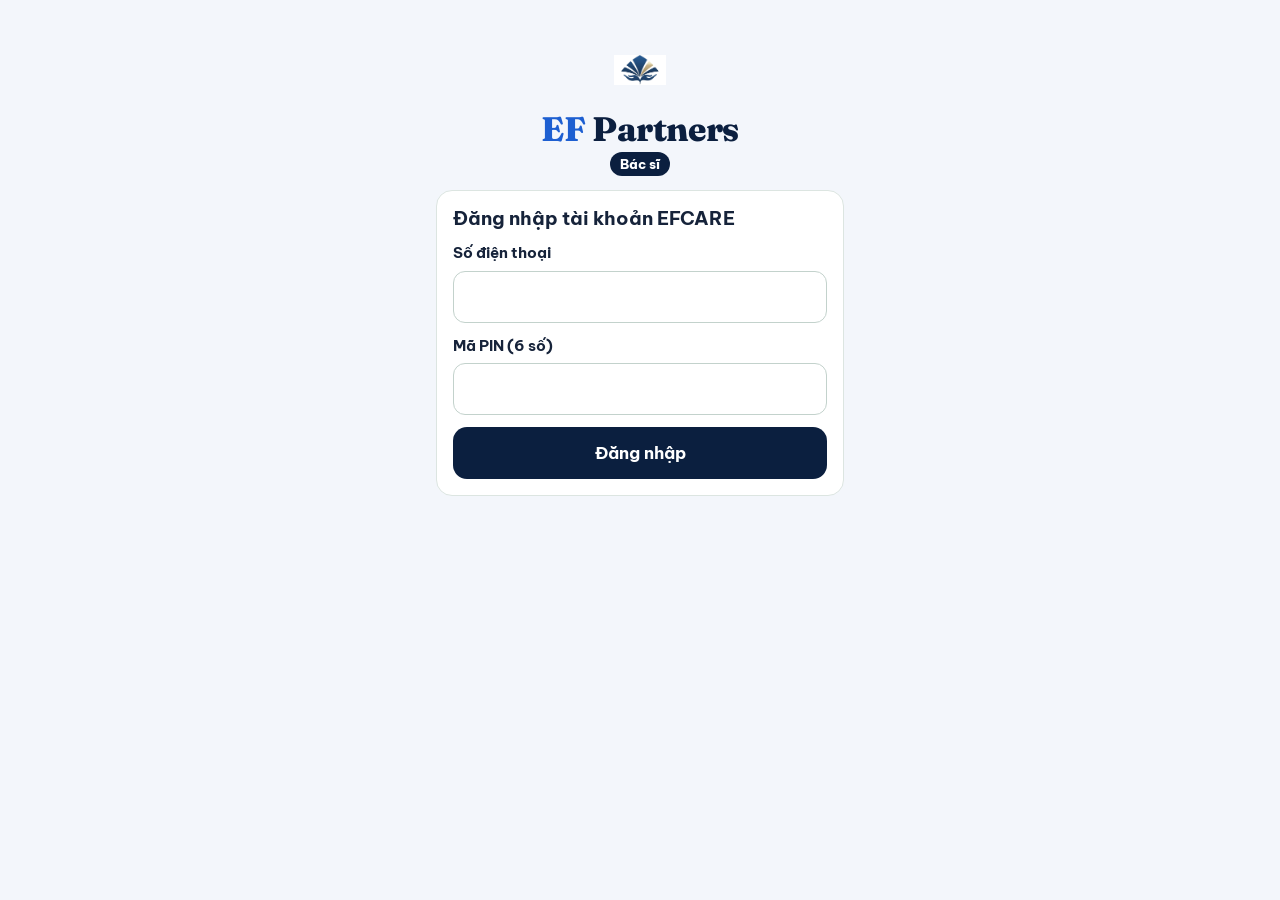
<file: bac-si.html>
<!DOCTYPE html>
<html lang="vi"><head><meta charset="utf-8">
<meta name="viewport" content="width=device-width,initial-scale=1,viewport-fit=cover">
<title>EF-Partners · Bác sĩ</title>
<meta name="robots" content="noindex">
<meta name="theme-color" content="#0B1F3F">
<link rel="manifest" href="manifest-bac-si.webmanifest">
<link rel="icon" href="icon-192.png"><link rel="apple-touch-icon" href="icon-192.png">
<link rel="stylesheet" href="chung.css?v=1.0.0">
<script>window.EFC_URL='https://efc-may-chu.efcare.workers.dev';window.EFL_URL='https://efl-may-chu.efcare.workers.dev';</script>
<script src="chung.js?v=1.0.0"></script>
<style>.nhan.navy{background:var(--navy);color:#fff}.khach-the{cursor:pointer}.khach-the:hover{border-color:var(--xanh)}.chi-so{display:flex;gap:6px;flex-wrap:wrap;margin-top:6px}</style>
</head><body>
<div id="thu" class="thu an">Kho thử · dữ liệu giả</div>
<section id="manDN" class="vung an" style="max-width:440px">
  <div style="text-align:center;margin:28px 0 14px"><span id="lg" style="width:52px;height:52px;display:inline-block"></span>
    <div class="chu-logo" style="font-size:34px;margin-top:8px"><span class="fa">EF</span> <span class="li">Partners</span></div><p class="mo" style="margin-top:6px"><span class="nhan navy">Bác sĩ</span></p></div>
  <div class="the"><h2>Đăng nhập tài khoản EFCARE</h2><label for="s">Số điện thoại</label><input id="s" inputmode="tel"><label for="p">Mã PIN (6 số)</label><input id="p" type="password" inputmode="numeric" maxlength="6">
    <div id="dnB"></div><button class="nut navy rong" id="dnN" style="margin-top:12px">Đăng nhập</button></div>
</section>
<header class="dau an" id="dau"><div class="logo"><span class="o-logo" id="lg2"></span><span class="chu-logo"><span class="fa">EF</span> <span class="li">Partners</span></span></div>
  <div class="phai"><span class="nhan navy">Bác sĩ</span><a class="nut phu nho" href="index.html">App</a></div></header>
<main class="vung an" id="nd"></main>
<nav class="duoi an" id="duoi"></nav>
<script>
const F = window.FL, $ = (i) => document.getElementById(i), E = F.esc;
if (F.THU) $('thu').classList.remove('an'); $('lg').innerHTML = F.logo; $('lg2').innerHTML = F.logo;
let TOI = null, D = null, TAB = 'theo-doi';
const svg = (p) => `<svg viewBox="0 0 24 24" fill="none" stroke="currentColor" stroke-width="1.8" stroke-linecap="round" stroke-linejoin="round">${p}</svg>`;
const TABS = [['theo-doi', 'Theo dõi', '<path d="M3 12h4l3-8 4 16 3-8h4"/>'], ['lich', 'Lịch', '<rect x="3" y="5" width="18" height="16" rx="2"/><path d="M3 10h18M8 3v4M16 3v4"/>'], ['ctv', 'Cộng tác viên', '<circle cx="9" cy="8" r="3"/><path d="M3 20c0-3 3-5 6-5s6 2 6 5M16 11a3 3 0 1 0 0-6M21 20c0-2-1-4-3-5"/>'], ['toi', 'Tôi', '<circle cx="12" cy="8" r="4"/><path d="M4 21c0-4 4-7 8-7s8 3 8 7"/>']];
async function lam(nut, el, fn) { if (nut) nut.disabled = true; F.bao(el, ''); try { await fn(); } catch (e) { F.bao(el, e.message); } finally { if (nut) nut.disabled = false; } }
$('dnN').onclick = () => lam($('dnN'), $('dnB'), async () => { await F.dangNhap($('s').value, $('p').value); await vao(); });
async function vao() {
  try { TOI = await F.goi('toi'); } catch (e) { return $('manDN').classList.remove('an'); }
  if (!TOI.laBacSi) { $('manDN').classList.remove('an'); return F.bao($('dnB'), `Tài khoản ${TOI.efc} chưa có vai Bác sĩ. Liên hệ Super Admin để được gán vai.`); }
  $('manDN').classList.add('an'); ['dau', 'nd', 'duoi'].forEach((i) => $(i).classList.remove('an'));
  $('duoi').innerHTML = TABS.map(([k, t, p]) => `<button data-t="${k}">${svg(p)}${t}</button>`).join('');
  $('duoi').querySelectorAll('button').forEach((b) => b.onclick = () => mo(b.dataset.t));
  mo('theo-doi');
}
async function mo(t, arg) {
  TAB = t; $('duoi').querySelectorAll('button').forEach((b) => b.classList.toggle('on', b.dataset.t === t));
  const nd = $('nd'); nd.innerHTML = '<p class="mo">Đang tải…</p>'; window.scrollTo(0, 0);
  try { await V[t](nd, arg); } catch (e) { if (e.canDangNhap) return location.reload(); nd.innerHTML = `<div class="bao">${E(e.message)}</div>`; }
}
const ngay = (s) => F.ngay(s);
const V = {
  async 'theo-doi'(nd) {
    D = await F.goi('bsTongQuan');
    const ut = D.khach.slice().sort((a, b) => (b.canTheoDoi - a.canTheoDoi) || (b.viecQuaHan - a.viecQuaHan) || (b.viecSapHan - a.viecSapHan));
    nd.innerHTML = `<h1>Khách được phân công</h1><p class="mo" style="margin:4px 0 12px">${D.khach.length} khách · ${D.khach.filter((x) => x.canTheoDoi).length} cần theo dõi · ${D.khach.reduce((s, x) => s + x.viecQuaHan, 0)} việc quá hạn</p>
      ${ut.map((k) => `<div class="the khach-the" data-k="${E(k.sdt)}"><div class="dong" style="border:0;padding:0"><b>${E(k.ten)}</b>${k.canTheoDoi ? '<span class="nhan vang">Cần theo dõi</span>' : ''}</div>
        <p class="mo">CTV: ${E(k.ctv || 'chưa có')}${k.maFaCare ? ' · mã FaCare ' + E(k.maFaCare) : ''}</p>
        <div class="chi-so"><span class="nhan">${k.viecMo} việc mở</span>${k.viecQuaHan ? `<span class="nhan do">${k.viecQuaHan} quá hạn</span>` : ''}${k.viecSapHan ? `<span class="nhan vang">${k.viecSapHan} sắp đến hạn</span>` : ''}<span class="nhan ${k.goiThang >= D.hanMuc.goiThang ? 'do' : 'xanh'}">Gọi ${k.goiThang}/${D.hanMuc.goiThang} tháng này</span><span class="nhan">Nhắn ${k.nhanHomNay}/${D.hanMuc.nhanNgay} hôm nay</span></div>
        <p class="mo" style="margin-top:6px">Liên hệ gần nhất: ${k.lanLienHe ? ngay(k.lanLienHe) : 'chưa có'}</p></div>`).join('') || '<div class="the"><p class="mo">Chưa có khách được phân công. Điều phối chăm sóc sẽ phân khách cho bác sĩ.</p></div>'}
      <p class="mo">Chỉ số sức khỏe của khách xem trên hệ thống FaCare (theo mã FaCare). EF-Partners không lưu thông tin y khoa.</p>`;
    nd.querySelectorAll('[data-k]').forEach((x) => x.onclick = () => mo('khach', x.dataset.k));
  },
  async khach(nd, sdt) {
    D = D || await F.goi('bsTongQuan'); const k = D.khach.find((x) => x.sdt === sdt); if (!k) return mo('theo-doi');
    const c = await F.goi('bsViecCuaKhach', sdt), hom = D.homNay;
    const TT = { moi: ['vang', 'Mới giao'], da_nhan: ['', 'CTV đã nhận'], da_lam: ['xanh', 'Đã làm'], khong_lam_duoc: ['do', 'Không làm được'] };
    nd.innerHTML = `<button class="nut phu nho" id="ve">← Danh sách</button><h1 style="margin-top:10px">${E(k.ten)}</h1>
      <p class="mo">${E(k.sdt)} · CTV ${E(k.ctv || 'chưa có')}${k.ctvSdt ? ' (' + E(k.ctvSdt) + ')' : ''}${k.maFaCare ? ' · mã FaCare <b>' + E(k.maFaCare) + '</b>' : ''}</p>
      <div style="display:flex;gap:8px;flex-wrap:wrap;margin:12px 0"><a class="nut navy nho" href="tel:${E(k.sdt)}">Gọi khách</a>${k.ctvSdt ? `<a class="nut phu nho" href="tel:${E(k.ctvSdt)}">Gọi CTV</a>` : ''}
        <button class="nut phu nho" id="co">${k.canTheoDoi ? 'Bỏ đánh dấu theo dõi' : 'Đánh dấu cần theo dõi'}</button></div><div id="b"></div>
      <div class="the"><h2>Bản tin tháng</h2><p class="mo">Tổng hợp từ nhật ký liên hệ, việc đã làm và lịch sắp tới — không đọc chỉ số sức khỏe. Gửi tay qua gọi điện hoặc Zalo.</p>
        <button class="nut phu nho" id="btXem">Xem bản tin tháng này</button>
        <div id="btKhung" class="an" style="margin-top:10px"><textarea id="btVb" rows="5" readonly></textarea><button class="nut rong" id="btChep" style="margin-top:8px">Chép bản tin</button></div></div>
      <div class="the"><h2>Giao việc cho CTV</h2><label for="gL">Loại việc</label><select id="gL">${D.loaiViec.map((x) => `<option>${E(x)}</option>`).join('')}</select>
        <div class="hai"><div><label for="gH">Hạn</label><input id="gH" type="date" value="${E(hom)}"></div><div><label class="o-chon" style="margin-top:34px"><input type="checkbox" id="gU"> Ưu tiên</label></div></div>
        <label for="gG">Ghi chú hành chính (không ghi chỉ số, chẩn đoán, thuốc)</label><input id="gG" maxlength="120" placeholder="Ví dụ: hẹn buổi sáng, gọi trước khi đến">
        <button class="nut rong" id="gN" style="margin-top:12px">Giao việc</button></div>
      <div class="the"><h2>Ghi nhật ký liên hệ</h2><div class="hai"><div><label for="lK">Kênh</label><select id="lK"><option value="goi">Gọi điện</option><option value="nhan">Nhắn tin</option></select></div><div><label for="lP">Số phút (gọi, tối đa 15)</label><input id="lP" type="number" min="0" max="15" value="10"></div></div>
        <label for="lQ">Kết quả</label><select id="lQ">${D.kqLienHe.map((x) => `<option>${E(x)}</option>`).join('')}</select>
        <button class="nut navy rong" id="lN" style="margin-top:12px">Ghi lại</button><p class="mo" style="margin-top:6px">Gói An tâm gia đình: gọi 15 phút × 4 lần/tháng, nhắn tối đa 50 tin/ngày.</p></div>
      <div class="the"><h2>Việc đã giao</h2>${c.viec.map((v) => `<div class="dong"><span>${E(v.loai)}<br><span class="mo">hạn ${ngay(v.han)} · ${E(v.ten_ctv || '')}${v.ket_qua ? ' · ' + E(v.ket_qua) : ''}${v.ghi_chu ? ' · ' + E(v.ghi_chu) : ''}</span></span><span class="nhan ${TT[v.trang_thai][0]}">${TT[v.trang_thai][1]}</span></div>`).join('') || '<p class="mo">Chưa có.</p>'}</div>
      <div class="the"><h2>Nhật ký liên hệ</h2>${c.lienHe.map((l) => `<div class="dong"><span>${l.kenh === 'goi' ? 'Gọi ' + l.phut + ' phút' : 'Nhắn tin'}<br><span class="mo">${E(String(l.luc).slice(0, 16).replace('T', ' '))}</span></span><span>${E(l.ket_qua)}</span></div>`).join('') || '<p class="mo">Chưa có.</p>'}</div>
      <div class="the"><h2>Đơn, gói của khách</h2>${c.don.map((d) => `<div class="dong"><span>${E(d.ma)}<br><span class="mo">${E(d.sp)}</span></span><span>${F.TT[d.trang_thai]}</span></div>`).join('') || '<p class="mo">Chưa có.</p>'}</div>`;
    $('ve').onclick = () => mo('theo-doi');
    $('co').onclick = () => lam($('co'), $('b'), async () => { await F.goi('bsDanhDau', sdt, !k.canTheoDoi); D = null; mo('khach', sdt); });
    $('btXem').onclick = () => lam($('btXem'), $('b'), async () => { const bt = await F.goi('bsBanTin', sdt); $('btVb').value = bt.vanBan; $('btKhung').classList.remove('an'); $('btChep').textContent = 'Chép bản tin'; });
    $('btChep').onclick = () => { const v = $('btVb').value; (navigator.clipboard ? navigator.clipboard.writeText(v) : Promise.reject()).then(() => $('btChep').textContent = 'Đã chép', () => { $('btVb').select(); try { document.execCommand('copy'); $('btChep').textContent = 'Đã chép'; } catch (e) {} }); };
    $('gN').onclick = () => lam($('gN'), $('b'), async () => { await F.goi('bsGiaoViec', { khachSdt: sdt, loai: $('gL').value, han: $('gH').value, uuTien: $('gU').checked, ghiChu: $('gG').value }); D = null; mo('khach', sdt); });
    $('lN').onclick = () => lam($('lN'), $('b'), async () => { await F.goi('bsGhiLienHe', { khachSdt: sdt, kenh: $('lK').value, phut: $('lP').value, ketQua: $('lQ').value }); D = null; mo('khach', sdt); });
  },
  async lich(nd) {
    D = await F.goi('bsTongQuan'); const hom = D.homNay, nhom = {};
    D.lich.forEach((v) => { (nhom[v.han] = nhom[v.han] || []).push(v); });
    nd.innerHTML = `<h1>Lịch việc đã giao</h1><p class="mo" style="margin-bottom:12px">Việc chưa xong, theo hạn.</p>` + (Object.keys(nhom).sort().map((h) => `<div class="the"><h2>${h < hom ? '<span class="nhan do">Quá hạn</span> ' : h === hom ? '<span class="nhan xanh">Hôm nay</span> ' : ''}${ngay(h)}</h2>${nhom[h].map((v) => `<div class="dong"><span>${E(v.loai)}<br><span class="mo">${E(v.ten_khach || '')} · CTV ${E(v.ten_ctv || '')}</span></span><span class="mo">${v.trang_thai === 'moi' ? 'chưa nhận' : 'đã nhận'}</span></div>`).join('')}</div>`).join('') || '<div class="the mo">Không có việc đang mở.</div>');
  },
  async ctv(nd) {
    const ds = await F.goi('bsCtv');
    nd.innerHTML = `<h1>Cộng tác viên</h1><p class="mo" style="margin-bottom:12px">CTV đang chăm sóc khách của bác sĩ.</p>` + (ds.map((c) => { const tl = c.xong ? Math.round(c.dungHan / c.xong * 100) : 0; return `<div class="the"><div class="dong" style="border:0;padding:0"><b>${E(c.ten || c.efc)}</b>${c.sdt ? `<a class="nut phu nho" href="tel:${E(c.sdt)}">Gọi</a>` : ''}</div>
      <div class="chi-so"><span class="nhan">${c.soKhach} khách</span><span class="nhan">${c.xong}/${c.giao} việc xong</span><span class="nhan ${tl >= 80 ? 'xanh' : 'vang'}">${tl}% đúng hạn</span>${c.quaHan ? `<span class="nhan do">${c.quaHan} quá hạn</span>` : ''}${c.gioPhanHoiTb != null ? `<span class="nhan">Phản hồi TB ${c.gioPhanHoiTb} giờ</span>` : ''}</div></div>`; }).join('') || '<div class="the mo">Chưa có.</div>');
  },
  async toi(nd) {
    nd.innerHTML = `<h1>Tài khoản</h1><div class="the"><div class="dong"><span>Họ tên</span><b>${E(TOI.ten)}</b></div><div class="dong"><span>Mã EFCARE</span><b>${E(TOI.efc)}</b></div><div class="dong"><span>Vai</span><span>${TOI.tenVai.map((v) => `<span class="nhan">${E(v)}</span>`).join(' ')}</span></div></div>
      <p class="mo">Bác sĩ tư vấn trong phạm vi chứng chỉ hành nghề; không thay khám, chẩn đoán, cấp cứu 115 (QĐ03 Điều 3). App này chỉ lưu thông tin hành chính và luồng tương tác.</p>
      <button class="nut phu rong" id="out" style="margin-top:12px">Đăng xuất</button>`;
    $('out').onclick = () => { F.dangXuat(); location.reload(); };
  },
};
(async () => { if (F.phien()) await vao(); else $('manDN').classList.remove('an'); })();
</script>
</body></html>
</file>
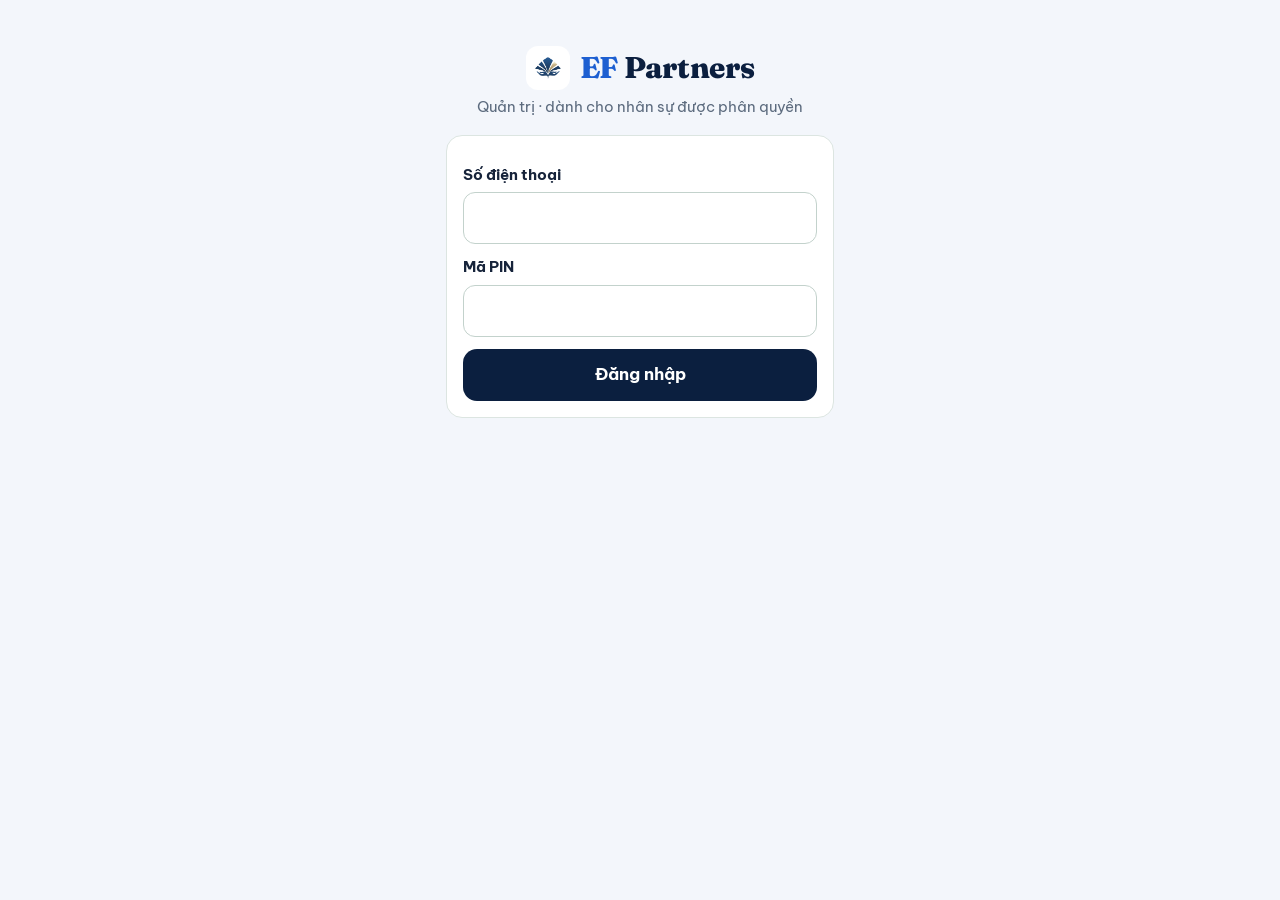
<file: quan-tri.html>
<!DOCTYPE html>
<html lang="vi"><head><meta charset="utf-8">
<meta name="viewport" content="width=device-width,initial-scale=1">
<title>EF-Partners · Quản trị</title>
<meta name="robots" content="noindex">
<meta name="theme-color" content="#0B1F3F">
<link rel="icon" href="icon-192.png">
<link rel="stylesheet" href="chung.css?v=1.0.0">
<style>
.khung{display:grid;grid-template-columns:220px 1fr;min-height:100vh}
@media(max-width:820px){.khung{grid-template-columns:1fr}.ben{position:static!important;height:auto!important;display:flex;overflow-x:auto;gap:4px;padding:8px!important}.ben button{flex:none}}
.ben{background:var(--the);border-right:1px solid var(--vien);padding:14px 10px;position:sticky;top:0;height:100vh}
.ben button{display:block;width:100%;text-align:left;border:0;background:none;padding:10px 12px;border-radius:9px;font-weight:600;color:var(--mo);cursor:pointer}
.ben button.on{background:var(--navy);color:#fff}
.chinh{padding:20px 16px 60px;max-width:1100px}
.loc{display:flex;gap:8px;flex-wrap:wrap;margin:10px 0}
.loc button{border:1px solid var(--vien);background:var(--the);border-radius:999px;padding:6px 12px;font-size:13px;font-weight:600;cursor:pointer}.loc button.on{background:var(--navy);color:#fff;border-color:var(--navy)}
td .nut{margin:2px 4px 2px 0}
</style>
<script>window.EFC_URL='https://efc-may-chu.efcare.workers.dev';window.EFL_URL='https://efl-may-chu.efcare.workers.dev'; /* DAN_URL_MAY_CHU_FACARE_LIFE */</script>
<script src="chung.js?v=1.0.0"></script>
</head><body>
<div id="thu" class="thu an">Kho thử · dữ liệu giả</div>
<section id="manDN" class="vung an" style="max-width:420px">
  <div class="logo" style="justify-content:center;margin:30px 0 6px"><span id="lg" style="width:44px;height:44px;display:inline-block;background:#fff;border-radius:12px;padding:4px"></span><span class="chu-logo" style="font-size:30px"><span class="fa">EF</span> <span class="li">Partners</span></span></div>
  <p class="mo" style="text-align:center;margin-bottom:16px">Quản trị · dành cho nhân sự được phân quyền</p>
  <div class="the"><label for="s">Số điện thoại</label><input id="s" inputmode="tel"><label for="p">Mã PIN</label><input id="p" type="password" inputmode="numeric" maxlength="6">
    <div id="dnB"></div><button class="nut navy rong" id="dnN" style="margin-top:12px">Đăng nhập</button></div>
</section>
<div class="khung an" id="khung">
  <nav class="ben" id="ben"></nav>
  <main class="chinh"><div class="dong" style="border:0;padding:0 0 10px"><div><b id="ten"></b> <span id="vai"></span></div><span><a href="index.html" class="nut phu nho">Mở app</a> <a href="bac-si.html" class="nut phu nho">App Bác sĩ</a> <button class="nut phu nho" id="out">Đăng xuất</button></span></div><div id="nd"></div></main>
</div>
<script>
const F = window.FL, $ = (i) => document.getElementById(i), E = F.esc;
if (F.THU) $('thu').classList.remove('an'); $('lg').innerHTML = F.logo;
let TOI = null;
// Mục hiện theo vai (ma trận quyền: outline mục 5). Máy chủ kiểm quyền lần nữa ở mỗi thao tác.
const MUC = [
  ['don', 'Đơn hàng', ['ke_toan', 'kho', 'gd_kd', 'ban_dh']],
  ['ctv', 'Cộng tác viên', ['hoc_vien', 'gd_kd', 'ban_dh', 'dieu_phoi']],
  ['lead', 'Pipeline lead', ['gd_kd', 'ban_dh', 'dieu_phoi']],
  ['lop', 'Lịch đào tạo', ['hoc_vien']],
  ['khoa', 'Khoá học, xác nhận', ['hoc_vien']],
  ['mk', 'Marketing', ['marketing', 'gd_kd', 'ban_dh']],
  ['pc', 'Phân công bác sĩ', ['dieu_phoi']],
  ['hh', 'Hoa hồng', ['ke_toan', 'gd_kd', 'ban_dh']],
  ['nguoi', 'Người và vai', []],
  ['ts', 'Tham số', []],
  ['nk', 'Nhật ký', ['ban_dh']],
];
const co = (ds) => TOI.vai.includes('super_admin') || ds.some((v) => TOI.vai.includes(v));
async function lam(nut, el, fn) { if (nut) nut.disabled = true; F.bao(el, ''); try { await fn(); } catch (e) { F.bao(el, e.message); } finally { if (nut) nut.disabled = false; } }
$('dnN').onclick = () => lam($('dnN'), $('dnB'), async () => { await F.dangNhap($('s').value, $('p').value); await vao(); });
$('out').onclick = () => { F.dangXuat(); location.reload(); };
async function vao() {
  try { TOI = await F.goi('toi'); } catch (e) { $('manDN').classList.remove('an'); $('khung').classList.add('an'); return; }
  if (!TOI.laNhanVien) { $('manDN').classList.remove('an'); F.bao($('dnB'), 'Tài khoản ' + TOI.efc + ' chưa được gán vai nhân sự. Liên hệ Super Admin.'); return; }
  $('manDN').classList.add('an'); $('khung').classList.remove('an');
  $('ten').textContent = TOI.ten + ' · ' + TOI.efc; $('vai').innerHTML = TOI.tenVai.map((v) => `<span class="nhan">${E(v)}</span>`).join(' ');
  const ds = MUC.filter((m) => co(m[2]));
  $('ben').innerHTML = `<div class="logo" style="padding:4px 8px 12px"><span style="width:26px;height:26px;display:inline-block">${F.logo}</span><span class="chu-logo" style="font-size:18px"><span class="fa">EF</span> <span class="li">Partners</span></span></div>` + ds.map((m) => `<button data-m="${m[0]}">${m[1]}</button>`).join('');
  $('ben').querySelectorAll('[data-m]').forEach((b) => b.onclick = () => mo(b.dataset.m));
  mo(ds[0][0]);
}
async function mo(m, arg) {
  $('ben').querySelectorAll('[data-m]').forEach((b) => b.classList.toggle('on', b.dataset.m === m));
  const nd = $('nd'); nd.innerHTML = '<p class="mo">Đang tải…</p>';
  try { await V[m](nd, arg); } catch (e) { nd.innerHTML = `<div class="bao">${E(e.message)}</div>`; }
}
const V = {
  async don(nd, tt = '') {
    const ds = await F.goi('qtDon', { trangThai: tt });
    const nutCho = (d) => {
      const n = [];
      if (d.trang_thai === 'moi' && co(['ke_toan'])) n.push(`<button class="nut nho" data-a="thu" data-ma="${E(d.ma)}">Đã thu</button>`);
      if (d.trang_thai === 'da_thu' && co(['kho'])) n.push(`<button class="nut navy nho" data-a="giao" data-ma="${E(d.ma)}">Đã giao</button>`);
      if (d.trang_thai === 'da_giao' && co(['kho'])) n.push(`<button class="nut navy nho" data-a="kh" data-ma="${E(d.ma)}">Đã kích hoạt</button>`);
      if (d.trang_thai === 'moi' && co(['ke_toan', 'kho'])) n.push(`<button class="nut phu nho" data-a="huy" data-ma="${E(d.ma)}">Huỷ</button>`);
      if (['da_thu', 'da_giao', 'da_kich_hoat'].includes(d.trang_thai) && co(['ke_toan', 'kho'])) n.push(`<button class="nut do nho" data-a="tra" data-ma="${E(d.ma)}">Trả lại</button>`);
      return n.join('');
    };
    nd.innerHTML = `<h1>Đơn hàng</h1><div class="loc">${[['', 'Tất cả'], ...Object.entries(F.TT)].map(([k, t]) => `<button data-tt="${k}" class="${k === tt ? 'on' : ''}">${t}</button>`).join('')}</div><div id="b"></div>
      <div class="the cuon"><table><tr><th>Mã đơn</th><th>Khách</th><th>CTV</th><th>Sản phẩm</th><th>Tổng</th><th>Trạng thái</th><th></th></tr>
      ${ds.map((d) => `<tr><td><b>${E(d.ma)}</b><br><span class="mo">${F.ngay(d.tao)}</span></td><td>${E(d.tenKhach)}<br><span class="mo">${E(d.khach_sdt)}</span></td><td>${E(d.tenCtv || d.ctv)}</td>
        <td>${d.dong.map((x) => E(x.ten) + ' × ' + x.sl).join('<br>')}</td><td class="so">${F.tien(d.tong)}</td><td>${F.TT[d.trang_thai]}${d.ngay_thu ? '<br><span class="mo">thu ' + F.ngay(d.ngay_thu) + '</span>' : ''}${d.serial ? '<br><span class="mo">serial ' + E(d.serial) + '</span>' : ''}</td><td>${nutCho(d)}</td></tr>`).join('') || '<tr><td colspan="7" class="mo">Không có đơn.</td></tr>'}</table></div>`;
    nd.querySelectorAll('[data-tt]').forEach((b) => b.onclick = () => mo('don', b.dataset.tt));
    nd.querySelectorAll('[data-a]').forEach((b) => b.onclick = () => lam(b, $('b'), async () => {
      const ma = b.dataset.ma, a = b.dataset.a, hom = new Date(Date.now() + 7 * 3600e3).toISOString().slice(0, 10);
      if (a === 'thu') { const n = prompt('Ngày tiền về tài khoản (năm-tháng-ngày):', hom); if (n === null) return; await F.goi('qtXacNhanThu', ma, n); }
      if (a === 'giao') { const s = prompt('Số serial thiết bị đã giao:', ''); if (s === null) return; await F.goi('qtGhiGiao', ma, s); }
      if (a === 'kh') { const m = prompt('Mã khách hàng trên App FaCare (để trống nếu chưa có):', ''); if (m === null) return; await F.goi('qtKichHoat', ma, m); }
      if (a === 'huy') { if (!confirm('Huỷ đơn ' + ma + '?')) return; await F.goi('qtHuyDon', ma); }
      if (a === 'tra') { const n = prompt('Ngày trả lại (năm-tháng-ngày):', hom); if (n === null) return; await F.goi('qtTraLai', ma, n); }
      mo('don', tt);
    }));
  },
  async ctv(nd) {
    const ds = await F.goi('qtCtv'), tt = { dang_hoc: ['vang', 'Đang học'], hoat_dong: ['xanh', 'Hoạt động'], tam_dung: ['do', 'Tạm dừng'] };
    const ghi = co(['hoc_vien']);
    nd.innerHTML = `<h1>Cộng tác viên</h1><p class="mo">Đăng ký là vào học ngay. Học viện ghi bước học và mở bán khi đạt bài kiểm tra.</p><div id="b"></div>
      <div class="the cuon"><table><tr><th>CTV</th><th>Tỉnh</th><th>Người giới thiệu</th><th>Bước học</th><th>Trạng thái</th><th></th></tr>
      ${ds.map((c) => `<tr><td><b>${E(c.ten)}</b><br><span class="mo">${E(c.efc)} · ${E(c.sdt)}</span></td><td>${E(c.tinh)}</td><td>${E(c.nguoi_gt || '—')}</td>
      <td>${ghi ? `<select data-buoc="${E(c.efc)}">${TOI_LOTRINH.map((t, i) => `<option value="${i}" ${i === c.buoc ? 'selected' : ''}>${E(t)}</option>`).join('')}</select>` : E(c.buocTen)}</td>
      <td><span class="nhan ${tt[c.trang_thai][0]}">${tt[c.trang_thai][1]}</span></td>
      <td>${ghi ? (c.trang_thai !== 'hoat_dong' ? `<button class="nut nho" data-mb="${E(c.efc)}">Đạt bài kiểm tra · mở bán</button>` : `<button class="nut phu nho" data-td="${E(c.efc)}">Tạm dừng</button>`) : ''}</td></tr>`).join('') || '<tr><td colspan="6" class="mo">Chưa có CTV.</td></tr>'}</table></div>`;
    nd.querySelectorAll('[data-buoc]').forEach((s) => s.onchange = () => lam(null, $('b'), async () => { await F.goi('qtGhiBuocHoc', s.dataset.buoc, Number(s.value)); F.bao($('b'), 'Đã ghi bước học.', true); }));
    nd.querySelectorAll('[data-mb]').forEach((b) => b.onclick = () => lam(b, $('b'), async () => { if (!confirm('Xác nhận CTV đã đạt bài kiểm tra và mở bán?')) return; await F.goi('qtMoBan', b.dataset.mb, true); mo('ctv'); }));
    nd.querySelectorAll('[data-td]').forEach((b) => b.onclick = () => lam(b, $('b'), async () => { if (!confirm('Tạm dừng CTV này?')) return; await F.goi('qtMoBan', b.dataset.td, false); mo('ctv'); }));
  },
  async lead(nd, loc = '') {
    const d = await F.goi('qtPipeline'), max = Math.max(1, ...Object.values(d.dem));
    const ds = d.ds.filter((x) => !loc || (loc === 'qua_han' ? x.quaHan : x.giai_doan === loc));
    const mau = { moi: '', dang_xu_ly: 'vang', hen_gap: '', chuyen_doi: 'xanh', that_bai: 'do' };
    nd.innerHTML = `<h1>Pipeline lead toàn hệ thống</h1><p class="mo" style="margin-bottom:12px">Lead do CTV ghi và từ trang giới thiệu. Chuyển đổi tự động khi khách có đơn đã thu tiền.</p>
      <div class="kpis" style="grid-template-columns:repeat(auto-fit,minmax(180px,1fr))"><div class="kpi"><span>Tổng lead</span><b>${d.tong}</b></div><div class="kpi"><span>Cơ hội đang mở</span><b>${d.dangMo}</b></div>
        <div class="kpi"><span>Cần xử lý quá hạn</span><b style="color:var(--do)">${d.quaHan}</b></div><div class="kpi"><span>Doanh thu có bằng chứng</span><b>${F.tien(d.doanhThu)}</b></div></div>
      <div class="hai" style="grid-template-columns:repeat(auto-fit,minmax(300px,1fr))"><div class="the"><h2>Pipeline theo trạng thái</h2>${Object.entries(d.giaiDoan).map(([k, t]) => `<div style="margin:8px 0"><div class="dong" style="border:0;padding:0"><span>${E(t)}</span><b>${d.dem[k]}</b></div><div class="thanh-tien"><i style="width:${Math.round(d.dem[k] / max * 100)}%;${k === 'that_bai' ? 'background:var(--do)' : k === 'chuyen_doi' ? '' : 'background:var(--navy)'}"></i></div></div>`).join('')}</div>
        <div class="the"><h2>Việc cần chú ý</h2>${d.canPhucHoi.slice(0, 8).map((l) => `<div class="dong"><span><b>${E(l.ten)}</b><br><span class="mo">${E(l.ten_ctv || l.ctv)} · ${E(d.giaiDoan[l.giai_doan])}</span></span><span class="nhan do">hẹn ${F.ngay(l.han_follow)}</span></div>`).join('') || '<p class="mo">Không có lead quá hạn.</p>'}</div></div>
      <div class="loc">${[['', 'Tất cả'], ['qua_han', 'Quá hạn'], ...Object.entries(d.giaiDoan)].map(([k, t]) => `<button data-l="${k}" class="${k === loc ? 'on' : ''}">${E(t)}</button>`).join('')}</div>
      <div class="the cuon"><table><tr><th>Lead</th><th>Tổ chức</th><th>Nguồn</th><th>CTV</th><th>Trạng thái</th><th>Giá trị</th><th>Hẹn chăm</th></tr>${ds.map((l) => `<tr><td><b>${E(l.ten)}</b><br><span class="mo">${E(l.sdt)}</span></td><td>${E(l.to_chuc || '—')}</td><td>${E(l.nguon)}</td><td>${E(l.ten_ctv || l.ctv)}</td>
        <td><span class="nhan ${l.quaHan ? 'do' : mau[l.giai_doan]}">${l.quaHan ? 'Quá hạn' : E(d.giaiDoan[l.giai_doan])}</span></td><td class="so">${l.gia_tri ? F.tien(l.gia_tri) : '—'}</td><td>${F.ngay(l.han_follow)}</td></tr>`).join('') || '<tr><td colspan="7" class="mo">Chưa có lead.</td></tr>'}</table></div>`;
    nd.querySelectorAll('[data-l]').forEach((b) => b.onclick = () => mo('lead', b.dataset.l));
  },
  async lop(nd) {
    const d = await F.goi('qtLop'), hom = new Date(Date.now() + 7 * 3600e3).toISOString().slice(0, 10);
    const TT = { dang_ky: ['', 'Đăng ký'], co_mat: ['xanh', 'Có mặt'], vang: ['do', 'Vắng'] };
    nd.innerHTML = `<h1>Lịch đào tạo</h1><p class="mo">Buổi học hiện trên app CTV để đăng ký. Điểm danh "Có mặt" ở buổi gắn bước học thì bước học của CTV tự ghi nhận.</p><div id="b"></div>
      <details class="the" style="margin-top:12px"><summary>+ Tạo buổi học</summary><div class="hai" style="grid-template-columns:repeat(auto-fit,minmax(220px,1fr));margin-top:6px">
        <div><label for="lt">Tên buổi</label><input id="lt" placeholder="OPP tháng 11"></div><div><label for="ll">Loại</label><select id="ll">${Object.entries(d.loai).map(([k, t]) => `<option value="${k}">${E(t)}</option>`).join('')}</select></div>
        <div><label for="lc">Ngày giờ</label><input id="lc" type="datetime-local"></div><div><label for="ld">Địa điểm hoặc link họp</label><input id="ld"></div>
        <div><label for="lm">Tối đa (0 = không giới hạn)</label><input id="lm" type="number" min="0" value="0"></div><div><label for="lb">Ghi nhận bước học khi có mặt</label><select id="lb"><option value="0">Không gắn bước</option>${d.loTrinh.slice(1).map((t, i) => `<option value="${i + 1}">${i + 1}. ${E(t)}</option>`).join('')}</select></div></div>
        <button class="nut navy" id="lTao" style="margin-top:12px">Tạo buổi học</button></details>
      ${d.ds.map((l) => `<div class="the"><div class="dong" style="border:0;padding:0"><span><b>${E(l.ten)}</b> <span class="nhan">${E(d.loai[l.loai] || l.loai)}</span>${String(l.luc).slice(0, 10) < hom ? ' <span class="nhan vang">Đã qua</span>' : ''}<br><span class="mo">${F.ngay(l.luc)} ${String(l.luc).slice(11, 16)} · ${E(l.dia_diem || '')} · ${l.dk.length}${l.toi_da ? '/' + l.toi_da : ''} người${l.buoc ? ' · ghi bước ' + l.buoc : ''}</span></span><button class="nut phu nho" data-huy="${l.id}">Huỷ buổi</button></div>
        ${l.dk.length ? `<table style="margin-top:6px"><tr><th>Người</th><th>Trạng thái</th><th>Điểm danh</th></tr>${l.dk.map((x) => `<tr><td>${E(x.ten || x.efc)}<br><span class="mo">${E(x.efc)}</span></td><td><span class="nhan ${TT[x.trang_thai] ? TT[x.trang_thai][0] : ''}">${TT[x.trang_thai] ? TT[x.trang_thai][1] : E(x.trang_thai)}</span></td>
          <td><button class="nut nho" data-dd="${l.id}" data-e="${E(x.efc)}" data-c="1">Có mặt</button><button class="nut phu nho" data-dd="${l.id}" data-e="${E(x.efc)}">Vắng</button></td></tr>`).join('')}</table>` : '<p class="mo">Chưa có người đăng ký.</p>'}</div>`).join('') || '<div class="the mo">Chưa có buổi học.</div>'}`;
    $('lTao').onclick = () => lam($('lTao'), $('b'), async () => { await F.goi('qtTaoLop', { ten: $('lt').value, loai: $('ll').value, luc: $('lc').value, diaDiem: $('ld').value, toiDa: $('lm').value, buoc: $('lb').value }); mo('lop'); });
    nd.querySelectorAll('[data-huy]').forEach((b) => b.onclick = () => lam(b, $('b'), async () => { if (!confirm('Huỷ buổi học này?')) return; await F.goi('qtHuyLop', Number(b.dataset.huy)); mo('lop'); }));
    nd.querySelectorAll('[data-dd]').forEach((b) => b.onclick = () => lam(b, $('b'), async () => { await F.goi('qtDiemDanh', Number(b.dataset.dd), b.dataset.e, !!b.dataset.c); mo('lop'); }));
  },
  async khoa(nd) {
    const d = await F.goi('qtHoc');
    nd.innerHTML = `<h1>Khoá học và xác nhận</h1><p class="mo">Lộ trình phát triển 3 tầng trên app CTV. Khoá "Học viện xác nhận" chờ duyệt ở đây.</p><div id="b"></div>
      <div class="the" style="margin-top:12px"><h2>Chờ xác nhận (${d.cho.length})</h2>${d.cho.length ? `<table><tr><th>Người</th><th>Khoá</th><th>Báo lúc</th><th></th></tr>${d.cho.map((x) => `<tr><td>${E(x.ten || x.efc)}<br><span class="mo">${E(x.efc)}</span></td><td>${E(x.ten_khoa)}</td><td>${F.ngay(x.luc)}</td><td><button class="nut nho" data-xn="${E(x.efc)}" data-m="${E(x.ma_khoa)}" data-d="1">Đạt</button><button class="nut phu nho" data-xn="${E(x.efc)}" data-m="${E(x.ma_khoa)}">Chưa đạt</button></td></tr>`).join('')}</table>` : '<p class="mo">Không có yêu cầu chờ.</p>'}</div>
      <div class="the cuon"><h2>Danh mục khoá</h2><table><tr><th>Mã</th><th>Tên</th><th>Tầng</th><th>Cách học</th><th>Link tài liệu</th><th></th></tr>${d.khoa.map((k) => `<tr><td>${E(k.ma)}</td><td><input data-ten="${E(k.ma)}" value="${E(k.ten)}"></td><td>${E(d.tang[k.tang] || k.tang)}</td><td>${k.cach === 'tu_hoc' ? 'Tự học' : 'Học viện xác nhận'}</td><td><input data-tl="${E(k.ma)}" value="${E(k.tai_lieu || '')}" placeholder="https://"></td>
        <td><label class="o-chon" style="margin:0"><input type="checkbox" data-mo="${E(k.ma)}" ${k.mo ? 'checked' : ''}> Mở</label><button class="nut navy nho" data-luu="${E(k.ma)}">Lưu</button></td></tr>`).join('')}</table></div>`;
    nd.querySelectorAll('[data-xn]').forEach((b) => b.onclick = () => lam(b, $('b'), async () => { await F.goi('qtXacNhanHoc', b.dataset.xn, b.dataset.m, !!b.dataset.d); mo('khoa'); }));
    nd.querySelectorAll('[data-luu]').forEach((b) => b.onclick = () => lam(b, $('b'), async () => { const m = b.dataset.luu; await F.goi('qtSuaKhoa', m, { ten: nd.querySelector(`[data-ten="${m}"]`).value, taiLieu: nd.querySelector(`[data-tl="${m}"]`).value, mo: nd.querySelector(`[data-mo="${m}"]`).checked }); F.bao($('b'), 'Đã lưu khoá ' + m + '.', true); }));
  },
  async mk(nd) {
    nd.innerHTML = `<h1>Marketing</h1><p class="mo">Dữ liệu tương tác, không có dữ liệu y khoa. Chiến dịch: Marketing tạo, GĐ KD hoặc Ban điều hành duyệt; chỉ gửi người đã đồng ý đúng kênh.</p>
      <div class="loc" style="margin:12px 0">${[['tq', 'Tổng quan dữ liệu'], ['hs', 'Hồ sơ và nhóm'], ['cd', 'Chiến dịch']].map(([k, t]) => `<button data-mk="${k}" class="${MK === k ? 'on' : ''}">${t}</button>`).join('')}</div><div id="b"></div><div id="mkNd"><p class="mo">Đang tải…</p></div>`;
    nd.querySelectorAll('[data-mk]').forEach((b) => b.onclick = () => { MK = b.dataset.mk; mo('mk'); });
    const el = $('mkNd');
    try { await MKV[MK](el); } catch (e) { el.innerHTML = `<div class="bao">${E(e.message)}</div>`; }
  },
  async pc(nd) {
    const d = await F.goi('qtKhach');
    nd.innerHTML = `<h1>Phân công bác sĩ</h1><p class="mo">Bác sĩ chỉ thấy và giao việc cho khách được phân công. ${d.bacSi.length ? '' : 'Chưa có ai mang vai Bác sĩ: gán ở mục Người và vai.'}</p><div id="b"></div>
      <div class="the cuon"><table><tr><th>Khách</th><th>CTV phụ trách</th><th>Bác sĩ</th></tr>${d.khach.map((k) => `<tr><td><b>${E(k.ten)}</b><br><span class="mo">${E(k.sdt)}</span></td><td>${E(k.ten_ctv || '—')}</td>
        <td><select data-pc="${E(k.sdt)}"><option value="">— Chưa phân công —</option>${d.bacSi.map((b) => `<option value="${E(b.efc)}" ${b.efc === k.bacSi ? 'selected' : ''}>${E(b.ten)} · ${E(b.efc)}</option>`).join('')}</select></td></tr>`).join('') || '<tr><td colspan="3" class="mo">Chưa có khách.</td></tr>'}</table></div>`;
    nd.querySelectorAll('[data-pc]').forEach((s) => s.onchange = () => lam(null, $('b'), async () => { await F.goi('qtPhanCongBs', s.dataset.pc, s.value); F.bao($('b'), 'Đã lưu phân công.', true); }));
  },
  async hh(nd, ky) {
    const d = await F.goi('qtHoaHong', ky);
    nd.innerHTML = `<h1>Hoa hồng</h1><label for="k">Kỳ</label><input id="k" type="month" value="${E(d.ky)}" style="max-width:200px">
      <p style="margin:10px 0">${d.daKhoa ? '<span class="nhan xanh">Kỳ đã chốt</span>' : '<span class="nhan vang">Tạm tính</span>'} <span class="mo">Thuế TNCN 10% khi tổng tháng của một CTV từ 5.000.000đ.</span></p><div id="b"></div>
      <div class="the cuon"><table><tr><th>CTV</th><th>Hoa hồng</th><th>Thuế</th><th>Thực nhận</th></tr>${d.ds.map((x) => `<tr><td>${E(x.ten || x.ctv)}<br><span class="mo">${E(x.ctv)}</span></td><td class="so">${F.tien(x.tong)}</td><td class="so">${F.tien(x.thue)}</td><td class="so">${F.tien(x.thucNhan)}</td></tr>`).join('') || '<tr><td colspan="4" class="mo">Chưa có.</td></tr>'}
      <tr><th>Tổng</th><th class="so">${F.tien(d.ds.reduce((s, x) => s + x.tong, 0))}</th><th class="so">${F.tien(d.ds.reduce((s, x) => s + x.thue, 0))}</th><th class="so">${F.tien(d.ds.reduce((s, x) => s + x.thucNhan, 0))}</th></tr></table></div>
      ${!d.daKhoa && co(['ke_toan']) ? '<button class="nut navy" id="khoa">Chốt kỳ (khoá số)</button>' : ''}`;
    $('k').onchange = () => mo('hh', $('k').value);
    if ($('khoa')) $('khoa').onclick = () => lam($('khoa'), $('b'), async () => { if (!confirm('Chốt kỳ ' + d.ky + '? Sau khi chốt, đơn trả lại sẽ ghi điều chỉnh vào kỳ sau.')) return; await F.goi('qtKhoaKy', d.ky); mo('hh', d.ky); });
  },
  async nguoi(nd, tim = '') {
    const ds = await F.goi('qtNguoi', tim), VAI = { ctv: 'Cộng tác viên', ke_toan: 'Kế toán', kho: 'Kho, giao vận', hoc_vien: 'Học viện', dieu_phoi: 'Điều phối chăm sóc', gd_kd: 'GĐ Kinh doanh', ban_dh: 'Ban điều hành', marketing: 'Marketing', bac_si: 'Bác sĩ', quan_ly: 'Quản lý L1–L5', super_admin: 'Super Admin' };
    nd.innerHTML = `<h1>Người và vai</h1><p class="mo">Người cần đăng nhập EF-Partners một lần bằng tài khoản EFCARE trước khi gán vai.</p>
      <div class="loc"><input id="tim" placeholder="Tìm tên, SĐT, mã EFC" value="${E(tim)}" style="max-width:280px"><button id="timN">Tìm</button></div><div id="b"></div>
      <div class="the cuon"><table><tr><th>Người</th><th>Vai</th><th>Gán thêm</th></tr>${ds.map((n) => `<tr><td><b>${E(n.ten)}</b><br><span class="mo">${E(n.efc)} · ${E(n.sdt)}</span></td>
        <td>${n.vai.map((v) => `<span class="nhan">${E(VAI[v] || v)}${VAI[v] ? ` <a href="#" data-go="${E(n.efc)}" data-v="${v}" title="Gỡ">×</a>` : ''}</span>`).join(' ')}</td>
        <td><select data-gan="${E(n.efc)}"><option value="">Chọn vai…</option>${Object.entries(VAI).map(([k, t]) => `<option value="${k}">${t}</option>`).join('')}</select></td></tr>`).join('')}</table></div>`;
    $('timN').onclick = () => mo('nguoi', $('tim').value);
    nd.querySelectorAll('[data-gan]').forEach((s) => s.onchange = () => s.value && lam(null, $('b'), async () => { await F.goi('qtGanVai', s.dataset.gan, s.value); mo('nguoi', tim); }));
    nd.querySelectorAll('[data-go]').forEach((a) => a.onclick = (e) => { e.preventDefault(); lam(null, $('b'), async () => { if (!confirm('Gỡ vai?')) return; await F.goi('qtGanVai', a.dataset.go, a.dataset.v, true); mo('nguoi', tim); }); });
  },
  async ts(nd) {
    const ds = await F.goi('qtThamSo', {});
    nd.innerHTML = `<h1>Tham số chính sách</h1><p class="mo">Mọi thay đổi ghi nhật ký. Đổi tỷ lệ thì đơn chưa chốt kỳ được tính lại.</p><div id="b"></div>
      <div class="the">${ds.map((t) => `<label for="ts_${t.khoa}">${E(t.khoa)} <span class="mo">· sửa ${F.ngay(t.sua_luc)} bởi ${E(t.sua_boi)}</span></label><input id="ts_${t.khoa}" data-k="${E(t.khoa)}" value="${E(t.gia_tri)}">`).join('')}
      <button class="nut navy" id="luu" style="margin-top:14px">Lưu</button></div>`;
    $('luu').onclick = () => lam($('luu'), $('b'), async () => { const o = {}; nd.querySelectorAll('[data-k]').forEach((i) => { const cu = ds.find((t) => t.khoa === i.dataset.k); if (cu.gia_tri !== i.value) o[i.dataset.k] = i.value; }); await F.goi('qtThamSo', o); mo('ts'); });
  },
  async nk(nd) { const ds = await F.goi('qtNhatKy'); nd.innerHTML = `<h1>Nhật ký</h1><div class="the cuon"><table><tr><th>Lúc</th><th>Người</th><th>Việc</th><th>Đối tượng</th><th>Chi tiết</th></tr>${ds.map((x) => `<tr><td>${E(String(x.luc).slice(0, 16).replace('T', ' '))}</td><td>${E(x.efc)}</td><td>${E(x.hanh_dong)}</td><td>${E(x.doi_tuong)}</td><td>${E(x.chi_tiet)}</td></tr>`).join('')}</table></div>`; },
};

// ---------- Marketing (GĐ0–GĐ1) ----------
let MK = 'tq', DK = [], TRUONG = null, BAC = null;
const KENH_TEN = { app: 'Thông báo app', zalo: 'Zalo', sms: 'SMS', email: 'Email' };
const TT_CD = { nhap: ['', 'Nháp'], cho_duyet: ['vang', 'Chờ duyệt'], da_duyet: ['xanh', 'Đã duyệt'], da_chay: ['navy', 'Đã chạy'] };
const thanh = (n, max, mau) => `<div class="thanh-tien"><i style="width:${max ? Math.round(n / max * 100) : 0}%;${mau ? 'background:' + mau : ''}"></i></div>`;
function oGiaTri(d, i) {
  const opt = (ds) => `<select data-gt="${i}">${ds.map(([v, t]) => `<option value="${E(v)}" ${String(d.giaTri) === String(v) ? 'selected' : ''}>${E(t)}</option>`).join('')}</select>`;
  if (d.truong === 'bac') return opt(Object.entries(BAC).filter(([k]) => k[0] === 'J').map(([k, t]) => [k, k + ' · ' + t]));
  if (d.truong === 'bacLL') return opt(Object.entries(BAC).filter(([k]) => k[0] === 'L').map(([k, t]) => [k, k + ' · ' + t]));
  if (['laKhach', 'laLead', 'laCtv', 'coCtv'].includes(d.truong)) return opt([['true', 'Có'], ['false', 'Không']]);
  if (d.truong === 'goi') return opt([['dang_dung', 'Đang dùng'], ['sap_het', 'Sắp hết (30 ngày)'], ['het_han', 'Đã hết hạn'], ['chua_co', 'Chưa có']]);
  if (d.truong === 'dongYKenh') return opt(Object.entries(KENH_TEN));
  return `<input data-gt="${i}" value="${E(d.giaTri)}" style="min-height:40px">`;
}
function oPhep(d, i) {
  const ds = ['bac', 'bacLL'].includes(d.truong) ? [['gte', 'từ bậc'], ['eq', 'đúng bậc'], ['lte', 'tới bậc']] : ['ngayTuMuaCuoi', 'tongChi', 'khongHoatDongNgay'].includes(d.truong) ? [['gte', '≥'], ['lte', '≤']] : [['eq', 'là']];
  return `<select data-ph="${i}">${ds.map(([v, t]) => `<option value="${v}" ${d.phep === v ? 'selected' : ''}>${t}</option>`).join('')}</select>`;
}
function veDieuKien(el, sau) {
  el.innerHTML = DK.map((d, i) => `<div style="display:grid;grid-template-columns:1.4fr .8fr 1.2fr auto;gap:6px;margin:6px 0"><select data-tr="${i}">${Object.entries(TRUONG).map(([k, t]) => `<option value="${k}" ${d.truong === k ? 'selected' : ''}>${E(t)}</option>`).join('')}</select>${oPhep(d, i)}${oGiaTri(d, i)}<button class="nut phu nho" data-xo="${i}">×</button></div>`).join('')
    + '<button class="nut phu nho" id="dkThem">+ Thêm điều kiện</button>';
  const doc = () => DK.forEach((d, i) => { d.phep = el.querySelector(`[data-ph="${i}"]`).value; const g = el.querySelector(`[data-gt="${i}"]`).value; d.giaTri = g === 'true' ? true : g === 'false' ? false : g; });
  el.querySelectorAll('[data-tr]').forEach((x) => x.onchange = () => { doc(); const i = +x.dataset.tr; DK[i] = { truong: x.value, phep: ['bac', 'bacLL'].includes(x.value) ? 'gte' : ['ngayTuMuaCuoi', 'tongChi', 'khongHoatDongNgay'].includes(x.value) ? 'gte' : 'eq', giaTri: '' }; veDieuKien(el, sau); });
  el.querySelectorAll('[data-ph],[data-gt]').forEach((x) => x.onchange = doc);
  el.querySelectorAll('[data-xo]').forEach((x) => x.onclick = () => { doc(); DK.splice(+x.dataset.xo, 1); veDieuKien(el, sau); });
  $('dkThem').onclick = () => { doc(); DK.push({ truong: 'laLead', phep: 'eq', giaTri: true }); veDieuKien(el, sau); };
  el.docDK = doc;
}
const MKV = {
  async tq(el) {
    const d = await F.goi('qtMkTongQuan'); BAC = d.bac;
    const J = Object.keys(d.bac).filter((k) => k[0] === 'J'), L = Object.keys(d.bac).filter((k) => k[0] === 'L');
    const mJ = Math.max(1, ...J.map((k) => d.demBac[k])), mL = Math.max(1, ...L.map((k) => d.demBac[k]));
    el.innerHTML = `<div class="kpis" style="grid-template-columns:repeat(auto-fit,minmax(160px,1fr))"><div class="kpi"><span>Hồ sơ gộp</span><b>${d.soHoSo}</b></div><div class="kpi"><span>Khách</span><b>${d.soKhach}</b></div><div class="kpi"><span>Lead</span><b>${d.soLead}</b></div><div class="kpi"><span>CTV</span><b>${d.soCtv}</b></div></div>
      <div class="the"><h2>Đồng ý nhận tin theo kênh</h2><p class="mo">Chỉ những người này được đưa vào chiến dịch của kênh tương ứng. Giờ yên lặng ${E(d.gioYenLang)} · tối đa ${E(d.tanSuat)} tin/người/7 ngày.</p>
        <div class="kpis" style="grid-template-columns:repeat(auto-fit,minmax(130px,1fr));margin-top:10px">${Object.entries(KENH_TEN).map(([k, t]) => `<div class="kpi"><span>${t}</span><b>${d.dongY[k]}</b></div>`).join('')}<div class="kpi"><span>Đồng ý liên hệ tư vấn</span><b>${d.dongYLienHe}</b></div><div class="kpi"><span>Máy đã bật thông báo</span><b>${d.dangKyDay}</b></div></div></div>
      <div class="hai" style="grid-template-columns:repeat(auto-fit,minmax(320px,1fr))">
        <div class="the"><h2>Hành trình khách J1–J8</h2>${J.map((k) => `<div style="margin:6px 0"><div class="dong" style="border:0;padding:0"><span>${k} · ${E(d.bac[k])}</span><b>${d.demBac[k]}</b></div>${thanh(d.demBac[k], mJ, 'var(--navy)')}</div>`).join('')}</div>
        <div class="the"><h2>Hành trình CTV L1–L8</h2>${L.map((k) => `<div style="margin:6px 0"><div class="dong" style="border:0;padding:0"><span>${k} · ${E(d.bac[k])}</span><b>${d.demBac[k]}</b></div>${thanh(d.demBac[k], mL)}</div>`).join('')}</div></div>
      <div class="the cuon"><h2>Nguồn 30 ngày (UTM)</h2><table><tr><th>Nguồn</th><th>Chiến dịch</th><th>Lượt</th><th>Người đã để lại SĐT</th></tr>${d.nguon.map((x) => `<tr><td>${E(x.nguon)}</td><td>${E(x.chien_dich)}</td><td class="so">${x.luot}</td><td class="so">${x.nguoi}</td></tr>`).join('') || '<tr><td colspan="4" class="mo">Chưa có lượt vào có gắn nguồn.</td></tr>'}</table>
        <p class="mo" style="margin-top:8px">Gắn link: <code>gioi-thieu.html?chu-de=goi&utm_source=facebook&utm_medium=bai_dang&utm_campaign=ten-chien-dich</code></p></div>
      <div class="the cuon"><h2>Sự kiện 30 ngày</h2><table><tr><th>Sự kiện</th><th>Bậc</th><th>Lượt</th></tr>${d.suKien.map((x) => `<tr><td>${E(x.ten)}</td><td>${E(x.bac || '—')}</td><td class="so">${x.luot}</td></tr>`).join('') || '<tr><td colspan="3" class="mo">Chưa có sự kiện.</td></tr>'}</table></div>`;
  },
  async hs(el) {
    if (!TRUONG) { const r = await F.goi('qtMkHoSo', []); TRUONG = r.truong; BAC = r.bac; }
    const nhom = await F.goi('qtMkNhom');
    el.innerHTML = `<div class="the"><h2>Chọn nhóm</h2><div id="dk"></div><div style="display:flex;gap:6px;flex-wrap:wrap;margin-top:10px"><button class="nut navy nho" id="loc">Lọc</button>${co(['marketing']) ? '<input id="tenNhom" placeholder="Tên nhóm để lưu" style="max-width:240px;min-height:44px"><button class="nut phu nho" id="luuNhom">Lưu nhóm</button>' : ''}</div></div>
      ${nhom.length ? `<div class="the"><h2>Nhóm đã lưu</h2>${nhom.map((n) => `<div class="dong"><span><b>${E(n.ten)}</b><br><span class="mo">${n.dieu_kien.map((d) => E(TRUONG[d.truong] || d.truong) + ' ' + ({ gte: '≥', lte: '≤', eq: '=' })[d.phep] + ' ' + E(String(d.giaTri))).join(' · ')}</span></span><span><b>${n.so}</b> người <button class="nut phu nho" data-dung="${n.id}">Dùng</button></span></div>`).join('')}</div>` : ''}
      <div id="kq"></div>`;
    veDieuKien($('dk'));
    const loc = async () => { $('dk').docDK(); const r = await F.goi('qtMkHoSo', DK);
      $('kq').innerHTML = `<div class="the cuon"><h2>${r.tong} người</h2><table><tr><th>Người</th><th>Bậc</th><th>CTV phụ trách</th><th>Đơn / chi</th><th>Mua cuối</th><th>Gói hết</th><th>Nguồn đầu</th><th>Đồng ý</th></tr>${r.ds.map((h) => `<tr><td><b>${E(h.ten || '—')}</b><br><span class="mo">${E(h.sdt)}${h.efc ? ' · ' + E(h.efc) : ''}</span></td><td>${E(h.bac || '')} ${E(h.bacLL || '')}</td><td>${E(h.ctvPhuTrach || '—')}</td><td class="so">${h.soDon} · ${F.tien(h.tongChi)}</td><td>${F.ngay(h.muaCuoi)}</td><td>${F.ngay(h.goiHet)}</td><td>${E(h.nguonDau || '—')}${h.chienDichDau ? '<br><span class="mo">' + E(h.chienDichDau) + '</span>' : ''}</td><td>${Object.entries({ qb_app: 'App', qb_zalo: 'Zalo', qb_sms: 'SMS', qb_email: 'Email' }).filter(([k]) => h.dongY[k]).map(([, t]) => `<span class="nhan xanh">${t}</span>`).join(' ') || '<span class="mo">—</span>'}</td></tr>`).join('')}</table>${r.tong > 200 ? '<p class="mo">Hiện 200 người đầu.</p>' : ''}</div>`; };
    $('loc').onclick = () => lam($('loc'), $('b'), loc);
    if ($('luuNhom')) $('luuNhom').onclick = () => lam($('luuNhom'), $('b'), async () => { $('dk').docDK(); await F.goi('qtMkNhom', { ten: $('tenNhom').value || 'Nhóm ' + new Date().toLocaleDateString('vi-VN'), dieuKien: DK }); mo('mk'); });
    el.querySelectorAll('[data-dung]').forEach((b) => b.onclick = () => { DK = JSON.parse(JSON.stringify(nhom.find((n) => n.id === +b.dataset.dung).dieu_kien)); veDieuKien($('dk')); lam(b, $('b'), loc); });
    if (DK.length) lam(null, $('b'), loc);
  },
  async cd(el) {
    if (!TRUONG) { const r = await F.goi('qtMkHoSo', []); TRUONG = r.truong; BAC = r.bac; }
    const d = await F.goi('qtMkDsCD'), nhom = await F.goi('qtMkNhom');
    const taoDuoc = co(['marketing']), duyetDuoc = co(['gd_kd', 'ban_dh']);
    el.innerHTML = `${taoDuoc ? `<details class="the" ${d.ds.length ? '' : 'open'}><summary>+ Tạo chiến dịch</summary>
        <div class="hai" style="grid-template-columns:repeat(auto-fit,minmax(240px,1fr));margin-top:6px"><div><label for="cTen">Tên chiến dịch</label><input id="cTen" placeholder="Mời Gói An tâm tháng 11"></div>
        <div><label for="cKenh">Kênh</label><select id="cKenh">${Object.entries(d.kenh).map(([k, t]) => `<option value="${k}">${E(t)}</option>`).join('')}</select></div>
        <div><label for="cCd">Trang đích</label><select id="cCd"><option value="goi">Gói An tâm</option><option value="vali">Vali Y tế</option><option value="doanh-nghiep">Doanh nghiệp</option><option value="truong-hoc">Trường học</option><option value="ctv">Cơ hội CTV</option></select></div>
        <div><label for="cDc">Nhóm đối chứng (%)</label><input id="cDc" type="number" min="0" max="50" value="10"></div></div>
        <label for="cNd">Nội dung (với kênh CTV: lời nhắn cho CTV)</label><textarea id="cNd" rows="3" maxlength="500" placeholder="Nói giá trị trước. Không hứa chữa bệnh, không ghi chỉ số."></textarea>
        <label>Nhóm người nhận</label>${nhom.length ? `<select id="cNhom" style="margin-bottom:6px"><option value="">— Tự chọn điều kiện —</option>${nhom.map((n) => `<option value="${n.id}">${E(n.ten)} (${n.so} người)</option>`).join('')}</select>` : ''}<div id="cDk"></div>
        <button class="nut navy" id="cTao" style="margin-top:12px">Lưu nháp</button></details>` : ''}
      ${d.ds.map((c) => `<div class="the"><div class="dong" style="border:0;padding:0"><span><b>${E(c.ma)}</b> · ${E(c.ten)} <span class="nhan ${TT_CD[c.trang_thai][0]}">${TT_CD[c.trang_thai][1]}</span><br><span class="mo">${E(d.kenh[c.kenh])} · trang ${E(c.chu_de)} · đối chứng ${c.doi_chung_pt}% · tạo bởi ${E(c.ten_tao || c.tao_boi)}${c.duyet_boi ? ' · duyệt bởi ' + E(c.ten_duyet || c.duyet_boi) : ''}</span></span>
        <span>${c.trang_thai === 'nhap' && taoDuoc ? `<button class="nut nho" data-a="gui" data-id="${c.id}">Gửi duyệt</button>` : ''}${c.trang_thai === 'cho_duyet' && duyetDuoc && c.tao_boi !== TOI.efc ? `<button class="nut nho" data-a="duyet" data-id="${c.id}">Duyệt</button><button class="nut phu nho" data-a="tra" data-id="${c.id}">Trả về</button>` : ''}${c.trang_thai === 'da_duyet' && taoDuoc ? `<button class="nut navy nho" data-a="chay" data-id="${c.id}">Chạy</button>` : ''}${c.trang_thai === 'da_chay' ? `<button class="nut phu nho" data-a="kq" data-id="${c.id}">Kết quả</button>${c.kenh !== 'ctv' && taoDuoc ? `<button class="nut nho" data-a="xuat" data-id="${c.id}">Xuất danh sách</button>` : ''}` : ''}</span></div>
        <p class="mo" style="margin-top:6px">${E(c.noi_dung)}</p><p class="mo" style="font-size:13px">Điều kiện: ${c.dieu_kien.map((x) => E(TRUONG[x.truong] || x.truong) + ' ' + ({ gte: '≥', lte: '≤', eq: '=' })[x.phep] + ' ' + E(String(x.giaTri))).join(' · ')}</p>
        ${c.ly_do ? `<div class="bao" style="background:var(--vang-nhat);color:var(--vang)">Trả về: ${E(c.ly_do)}</div>` : ''}
        ${c.trang_thai === 'da_chay' ? `<p class="mo">Gửi ${c.so_gui} · đối chứng ${c.so_dc} · loại ${c.so_loai} · chạy ${F.ngay(c.chay_luc)}</p>` : ''}<div id="kq${c.id}"></div></div>`).join('') || '<div class="the mo">Chưa có chiến dịch.</div>'}`;
    if (taoDuoc) {
      if (!DK.length) DK = [{ truong: 'laLead', phep: 'eq', giaTri: true }]; veDieuKien($('cDk'));
      if ($('cNhom')) $('cNhom').onchange = () => { const n = nhom.find((x) => x.id === +$('cNhom').value); if (n) { DK = JSON.parse(JSON.stringify(n.dieu_kien)); veDieuKien($('cDk')); } };
      $('cTao').onclick = () => lam($('cTao'), $('b'), async () => { $('cDk').docDK(); await F.goi('qtMkTaoCD', { ten: $('cTen').value, kenh: $('cKenh').value, chuDe: $('cCd').value, doiChungPt: $('cDc').value, noiDung: $('cNd').value, dieuKien: DK }); mo('mk'); });
    }
    el.querySelectorAll('[data-a]').forEach((b) => b.onclick = () => lam(b, $('b'), async () => {
      const id = +b.dataset.id, a = b.dataset.a;
      if (a === 'gui') await F.goi('qtMkGuiDuyet', id);
      if (a === 'duyet') { if (!confirm('Duyệt chiến dịch này? Sau khi duyệt, Marketing chạy được.')) return; await F.goi('qtMkDuyet', id, true); }
      if (a === 'tra') { const l = prompt('Lý do trả về:'); if (!l) return; await F.goi('qtMkDuyet', id, false, l); }
      if (a === 'chay') { if (!confirm('Chạy chiến dịch? Hệ thống chọn người đủ điều kiện, chia nhóm đối chứng, tạo việc hoặc danh sách gửi.')) return; const r = await F.goi('qtMkChay', id); alert(`Gửi ${r.gui} · đối chứng ${r.doi_chung} · loại ${r.loai}`); }
      if (a === 'kq') { const r = await F.goi('qtMkKetQua', id), pt = (x) => (x * 100).toFixed(1) + '%';
        $('kq' + id).innerHTML = `<div class="kpis" style="grid-template-columns:repeat(auto-fit,minmax(150px,1fr));margin-top:8px"><div class="kpi"><span>Nhóm gửi mua</span><b>${r.gui.mua}/${r.gui.so} · ${pt(r.gui.tyLe)}</b></div><div class="kpi"><span>Nhóm đối chứng mua</span><b>${r.doiChung.mua}/${r.doiChung.so} · ${pt(r.doiChung.tyLe)}</b></div><div class="kpi"><span>Chênh lệch</span><b>${(r.chenhLech * 100).toFixed(1)} điểm</b></div><div class="kpi"><span>Doanh thu nhóm gửi</span><b style="font-size:18px">${F.tien(r.gui.tien)}</b></div><div class="kpi"><span>Lượt xem link</span><b>${r.luotXem}</b></div><div class="kpi"><span>Để lại thông tin</span><b>${r.deLaiThongTin}</b></div></div>
          ${r.viecCtv && r.viecCtv.tong ? `<p class="mo">Việc CTV: ${r.viecCtv.xong || 0}/${r.viecCtv.tong} đã làm.</p>` : ''}${r.loai.length ? `<p class="mo">Bị loại: ${r.loai.map((x) => E(x.ly_do) + ' (' + x.so + ')').join(' · ')}</p>` : ''}<p class="mo" style="font-size:13px">${E(r.ghiChu)} Khoảng ${r.tu.split('-').reverse().join('/')} – ${r.den.split('-').reverse().join('/')}.</p>`; return; }
      if (a === 'xuat') { const r = await F.goi('qtMkXuat', id, location.origin + location.pathname.replace(/[^/]*$/, ''));
        const csv = '﻿Họ tên,Số điện thoại,CTV phụ trách,Link\n' + r.ds.map((x) => [x.ten, x.sdt, x.ctv, x.link].map((v) => '"' + String(v || '').replace(/"/g, '""') + '"').join(',')).join('\n');
        const a2 = document.createElement('a'); a2.href = URL.createObjectURL(new Blob([csv], { type: 'text/csv' })); a2.download = r.ma + '-' + r.kenh + '.csv'; a2.click();
        F.bao($('b'), `Đã xuất ${r.ds.length} người. Gửi ngoài giờ yên lặng (${r.gioYenLang}). Nội dung: ${r.noiDung}`, true); return; }
      mo('mk');
    }));
  },
};
const TOI_LOTRINH = ['Chưa học', 'Đã dự OPP', 'Đã học sản phẩm', 'Đã học chính sách', 'Đã thực hành đo, cài ứng dụng', 'Đã đào tạo thực chiến'];
(async () => { if (F.phien()) await vao(); else $('manDN').classList.remove('an'); })();
</script>
</body></html>
</file>
<file: chung.css>
/* EF-Partners · giao diện chung. Học theo khuôn EFCommunity: chữ 17px, nút 52px, khung 560px, đầu trang nền chuyển, phân đoạn, thẻ số. Màu nhận diện EFCARE (navy + xanh dương). */
@import url('https://fonts.googleapis.com/css2?family=Be+Vietnam+Pro:wght@400;500;600;700;800&family=Fraunces:opsz,wght@9..144,600;9..144,800&display=swap');
:root{--xanh:#1D5FD1;--xanh-dam:#154A9F;--xanh-nhat:#E8EFFB;--navy:#0B1F3F;--navy-dam:#081527;--navy-nhat:#E6ECF6;--nen:#F3F6FB;--the:#fff;--chu:#16233A;--mo:#5C6B7E;--vien:#DCE5E1;--vien-o:#C3D2CC;--do:#B8342A;--do-nhat:#FBE1DE;--vang:#7A5410;--vang-nhat:#FCEFD2;--r:16px;color-scheme:light}
@media (prefers-color-scheme:dark){:root:not([data-theme="light"]){--nen:#0E1716;--the:#16211F;--chu:#E7EEEC;--mo:#9FB0AC;--vien:#2A3835;--vien-o:#3A4B47;--xanh-nhat:#13203A;--navy-nhat:#1B2540;--do-nhat:#3A1F18;--vang-nhat:#3A2C10;color-scheme:dark}}
:root[data-theme="dark"]{--nen:#0E1716;--the:#16211F;--chu:#E7EEEC;--mo:#9FB0AC;--vien:#2A3835;--vien-o:#3A4B47;--xanh-nhat:#13203A;--navy-nhat:#1B2540;--do-nhat:#3A1F18;--vang-nhat:#3A2C10;color-scheme:dark}
*{box-sizing:border-box;margin:0;padding:0;-webkit-tap-highlight-color:transparent}
html{-webkit-text-size-adjust:100%}
body{font-family:'Be Vietnam Pro',system-ui,-apple-system,'Segoe UI',Roboto,sans-serif;background:var(--nen);color:var(--chu);font-size:17px;line-height:1.5;min-height:100dvh;-webkit-font-smoothing:antialiased}
button,input,select,textarea{font:inherit;color:inherit}
:focus-visible{outline:3px solid var(--xanh);outline-offset:2px}
a{color:var(--xanh);font-weight:600}
.chu-logo{font-family:'Fraunces',Georgia,serif;font-weight:800;letter-spacing:-.01em;line-height:1}
.chu-logo .fa{color:var(--xanh)}.chu-logo .li{color:var(--navy)}
@media (prefers-color-scheme:dark){:root:not([data-theme="light"]) .chu-logo .li{color:#8FA6E6}}
.logo{display:flex;align-items:center;gap:10px}.logo svg{width:100%;height:100%;display:block}
/* đầu trang: nền chuyển như EFCommunity, logo trên ô trắng */
.dau{position:sticky;top:0;z-index:10;background:linear-gradient(160deg,var(--navy-dam),var(--navy) 55%,#143572);color:#fff;padding:calc(10px + env(safe-area-inset-top)) 16px 10px;display:flex;align-items:center;gap:10px}
.dau .o-logo{width:42px;height:42px;flex:0 0 42px;border-radius:12px;background:#fff;padding:5px}
.dau .chu-logo{font-size:21px}.dau .chu-logo .fa{color:#9CC2FF}.dau .chu-logo .li{color:#fff}
.dau .phai{margin-left:auto;display:flex;gap:6px;align-items:center}
.dau .nut.phu{background:rgba(255,255,255,.14);color:#fff;border:1px solid rgba(255,255,255,.3)}
.vung{max-width:560px;margin:0 auto;padding:16px 16px calc(96px + env(safe-area-inset-bottom))}
.the{background:var(--the);border:1px solid var(--vien);border-radius:var(--r);padding:16px;margin-bottom:12px}
h1{font-size:25px;line-height:1.2}h2{font-size:19px;line-height:1.25;margin-bottom:8px}h3{font-size:16px;margin:14px 0 6px}
.mo{color:var(--mo);font-size:15px}
.nut{display:inline-flex;align-items:center;justify-content:center;gap:6px;border:0;border-radius:14px;padding:12px 18px;font-weight:700;cursor:pointer;background:var(--xanh);color:#fff;min-height:52px;text-decoration:none;font-size:17px}
.nut.phu{background:var(--the);color:var(--chu);border:1.5px solid var(--vien-o)}.nut.navy{background:var(--navy)}.nut.do{background:var(--do)}.nut.nhat{background:var(--xanh-nhat);color:var(--xanh-dam)}
.nut.nho{min-height:44px;padding:8px 14px;font-size:15px;border-radius:12px}.nut.rong{width:100%}.nut:disabled{opacity:.5;cursor:not-allowed}
label{display:block;font-size:15px;font-weight:700;color:var(--chu);margin:12px 0 6px}
input,select,textarea{width:100%;padding:12px 14px;border:1.5px solid var(--vien-o);border-radius:12px;background:var(--the);min-height:52px;font-size:17px}
input:focus,select:focus,textarea:focus{border-color:var(--xanh);outline:none;box-shadow:0 0 0 3px rgba(0,149,116,.18)}
.o-chon{display:flex;gap:12px;align-items:flex-start;font-size:15.5px;margin:12px 0;font-weight:500;cursor:pointer}.o-chon input{width:24px;min-height:24px;height:24px;flex:0 0 24px;margin-top:1px;accent-color:var(--xanh)}
.bao{padding:12px 14px;border-radius:12px;background:var(--do-nhat);color:var(--do);font-size:15.5px;margin:10px 0}.bao.tot{background:var(--xanh-nhat);color:var(--xanh-dam)}
.nhan{display:inline-block;font-size:12.5px;font-weight:800;padding:2px 10px;border-radius:999px;background:var(--navy-nhat);color:var(--navy);line-height:1.6;white-space:nowrap;align-self:flex-start;flex:none}
.nhan.xanh{background:var(--xanh-nhat);color:var(--xanh-dam)}.nhan.vang{background:var(--vang-nhat);color:var(--vang)}.nhan.do{background:var(--do-nhat);color:var(--do)}.nhan.navy{background:var(--navy);color:#fff}
.dong{display:flex;justify-content:space-between;gap:10px;padding:11px 0;border-bottom:1px solid var(--vien);font-size:15.5px}.dong:last-child{border-bottom:0}
.so{font-variant-numeric:tabular-nums;font-weight:800;white-space:nowrap;align-self:flex-start;flex:none}
.duoi{position:fixed;bottom:0;left:0;right:0;background:var(--the);border-top:1px solid var(--vien);display:flex;justify-content:space-around;padding:6px 4px calc(6px + env(safe-area-inset-bottom));z-index:10}
.duoi button{flex:1;border:0;background:none;font-size:11.5px;font-weight:700;color:var(--mo);padding:6px 2px;display:flex;flex-direction:column;align-items:center;gap:3px;cursor:pointer;min-height:52px;max-width:110px}
.duoi button.on{color:var(--xanh)}.duoi svg{width:24px;height:24px}
/* phân đoạn (như EFCommunity) */
.seg{display:flex;background:var(--navy-nhat);border-radius:14px;padding:4px;gap:4px}.seg button{flex:1;border:0;background:none;border-radius:11px;min-height:44px;font-weight:700;font-size:15px;color:var(--mo);cursor:pointer;padding:0 10px}.seg button.on{background:var(--the);color:var(--chu);box-shadow:0 1px 3px rgba(0,0,0,.1)}
.dau .seg{background:rgba(255,255,255,.14)}.dau .seg button{color:#dbe7ff;min-height:38px}.dau .seg button.on{background:#fff;color:var(--navy)}
.lua-chon{display:grid;gap:12px;grid-template-columns:1fr 1fr;margin:20px 0}
.lua-chon button{border:2px solid var(--vien);background:var(--the);border-radius:18px;padding:18px 14px;cursor:pointer;text-align:left;min-height:140px}
.lua-chon button.on{border-color:var(--xanh);box-shadow:0 0 0 3px var(--xanh-nhat)}
.lua-chon b{display:block;font-size:17px;margin-top:10px}.lua-chon span{font-size:14px;color:var(--mo)}
/* thẻ số lớn (như bal của EFCommunity) */
.so-lon{background:linear-gradient(150deg,var(--navy-dam),var(--navy) 60%,var(--xanh-dam));color:#fff;border-radius:18px;padding:18px;margin-bottom:14px}
.so-lon small{color:#cfe0ff;font-size:14px}.so-lon b.lon{font-size:36px;display:block;line-height:1.15;font-variant-numeric:tabular-nums}
.ba-o{display:grid;grid-template-columns:repeat(3,1fr);gap:8px;margin-top:12px}.ba-o div{background:rgba(255,255,255,.12);border-radius:12px;padding:8px;text-align:center}.ba-o b{font-size:20px;display:block}.ba-o span{font-size:12px;color:#cfe0ff;line-height:1.3;display:block}
.kpis{display:grid;grid-template-columns:1fr 1fr;gap:10px;margin-bottom:12px}.kpi{background:var(--the);border:1px solid var(--vien);border-radius:14px;padding:12px}.kpi b{display:block;font-size:24px;line-height:1.15;font-variant-numeric:tabular-nums}.kpi span{font-size:13px;color:var(--mo)}
.buoc{display:flex;gap:12px;align-items:center;padding:12px 0;border-bottom:1px solid var(--vien)}
.buoc i{flex:none;width:30px;height:30px;border-radius:50%;display:flex;align-items:center;justify-content:center;font-style:normal;font-weight:800;font-size:14px;background:var(--vien)}
.buoc.xong i{background:var(--xanh);color:#fff}.buoc.cho i{background:var(--vang-nhat);color:var(--vang)}
.hai{display:grid;grid-template-columns:1fr 1fr;gap:10px}
.lon{font-size:26px;font-weight:800;font-variant-numeric:tabular-nums}
.thanh-tien{height:8px;background:var(--vien);border-radius:6px;overflow:hidden;margin-top:8px}.thanh-tien i{display:block;height:100%;background:var(--xanh);border-radius:6px}
table{width:100%;border-collapse:collapse;font-size:14.5px}th,td{text-align:left;padding:10px 8px;border-bottom:1px solid var(--vien);vertical-align:top}th{font-size:12px;color:var(--mo);text-transform:uppercase;letter-spacing:.04em}
.cuon{overflow-x:auto}
.an{display:none!important}
.thu{background:var(--vang);color:#fff;text-align:center;font-size:13px;font-weight:700;padding:5px}
details{background:var(--the);border:1px solid var(--vien);border-radius:14px;padding:12px 14px;margin-bottom:8px}summary{font-weight:700;cursor:pointer}details p{margin-top:8px;color:var(--mo);font-size:15.5px}
/* màn hình rộng: giữ khung điện thoại ở giữa, thanh dưới không kéo dài cả màn */
@media (min-width:640px){.duoi{left:50%;right:auto;width:560px;transform:translateX(-50%);border:1px solid var(--vien);border-bottom:0;border-radius:18px 18px 0 0;box-shadow:0 -4px 20px rgba(22,35,58,.06)}.dau{padding-left:max(16px,calc(50% - 264px));padding-right:max(16px,calc(50% - 264px))}}
</file>
